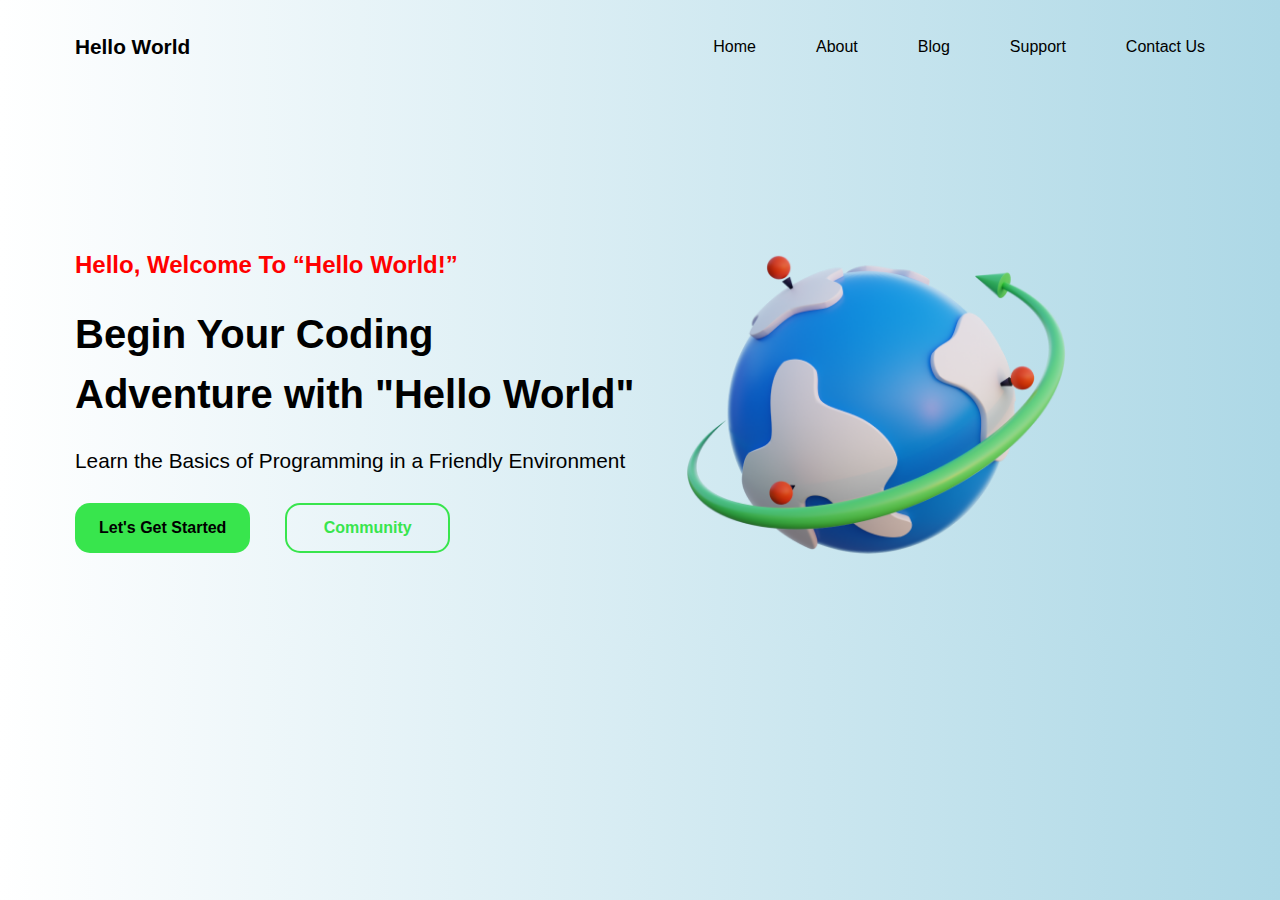
<file: index.html>
<!DOCTYPE html>
<html lang="pt-br">

<head>
    <meta charset="UTF-8">
    <meta name="viewport" content="width=device-width, initial-scale=1.0">
    <link rel="stylesheet" href="src/css/styles.css">
    <link rel="stylesheet" href="src/css/responsivo.css">
    <title>Landing page</title>
</head>

<body>
    <header>
        <div class="title">
            <h1>Hello World</h1>
        </div>
        <ul>
            <a href="#">
                <li>Home</li>
            </a>
            <a href="#">
                <li>About</li>
            </a>
            <a href="#">
                <li>Blog</li>
            </a>
            <a href="#">
                <li>Support</li>
            </a>
            <a href="#">
                <li>Contact Us</li>
            </a>
        </ul>
    </header>
    <main>
        <aside>
            <h2>Hello, Welcome To “Hello World!”</h2>
            <h3>Begin Your Coding</h3>
            <h3>Adventure with "Hello World"</h3>
            <p>Learn the Basics of Programming in a Friendly Environment</p>
            <div class="btn">
                <button class="comecar">Let's Get Started</button>
                <button class="comunidade">Community</button>
            </div>
        </aside>
        <article>
            <img class="imagem" src="src/images/Saly-44.png" alt="Planeta">
        </article>
    </main>
</body>

</html>
</file>
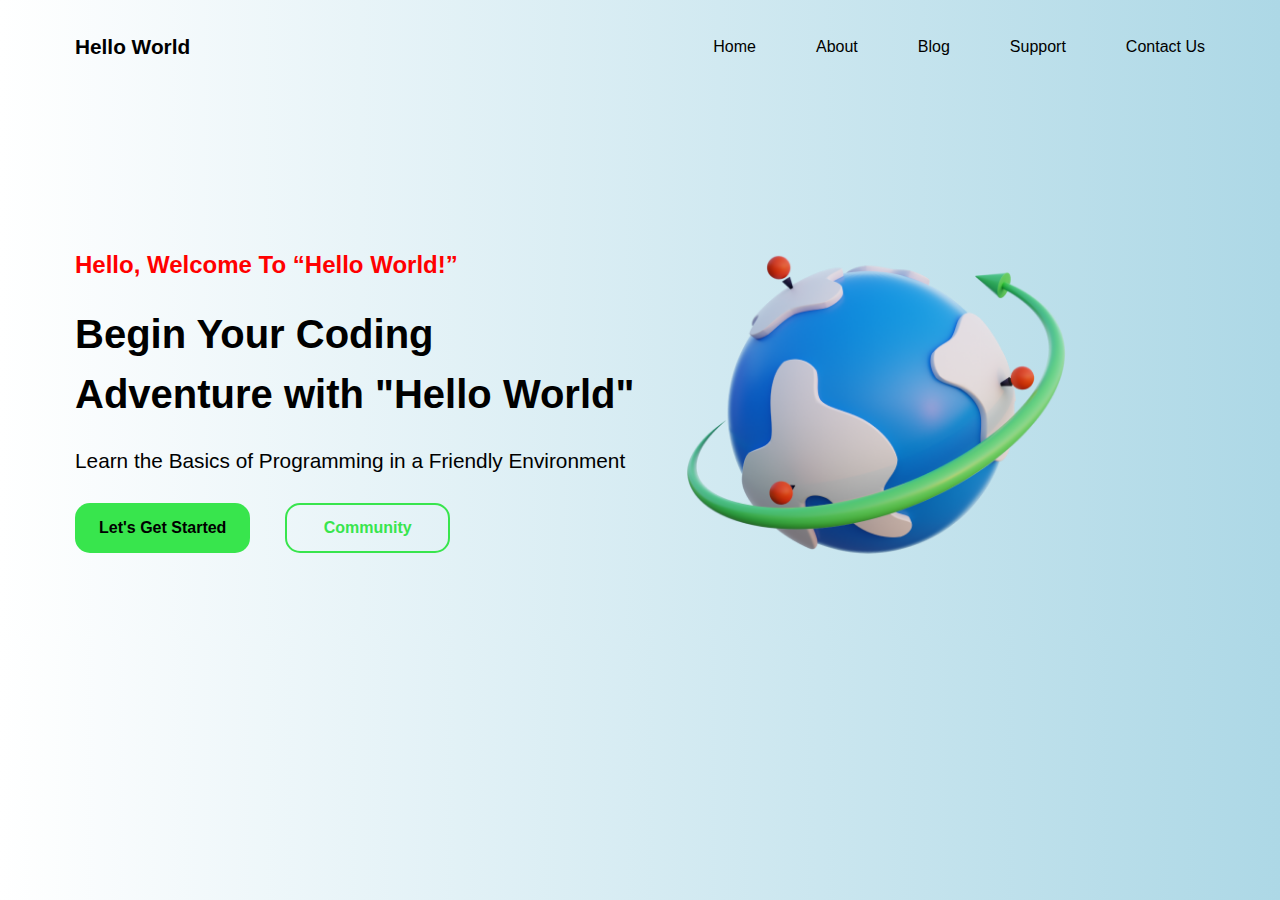
<file: landing-page 2/index.html>
<!DOCTYPE html>
<html lang="en">

<head>
    <meta charset="UTF-8">
    <meta name="viewport" content="width=device-width, initial-scale=1.0">
    <link rel="stylesheet" href="src/css/styles.css">
    <link rel="stylesheet" href="src/css/responsivo.css">
    <title>Document</title>
</head>

<body>
    <header>
        <div class="title">
            <h1>Hello World</h1>
        </div>
        <ul>
            <a href="#">
                <li>Home</li>
            </a>
            <a href="#">
                <li>About</li>
            </a>
            <a href="#">
                <li>Blog</li>
            </a>
            <a href="#">
                <li>Support</li>
            </a>
            <a href="#">
                <li>Contact Us</li>
            </a>
        </ul>
    </header>
    <main>
        <aside>
            <h2>Hello, Welcome To “Hello World!”</h2>
            <h3>Begin Your Coding</h3>
            <h3>Adventure with "Hello World"</h3>
            <p>Learn the Basics of Programming in a Friendly Environment</p>
            <div class="btn">
                <button class="comecar">Let's Get Started</button>
                <button class="comunidade">Community</button>
            </div>
        </aside>
        <article>
            <img class="imagem" src="src/images/Saly-44.png" alt="Planeta">
        </article>
    </main>
</body>

</html>
</file>
<file: src/css/styles.css>
* {
    margin: 0;
    padding: 0;
    box-sizing: border-box;
    list-style: none;
    border: none;
    text-decoration: none;
    font-family: 'Poppins', sans-serif;
}

body {
    background: linear-gradient(to right, white, lightblue);
    max-width: 1200px;
    padding: 35px;
    margin: 0 auto;
}

header {

    display: flex;
    align-items: center;
    justify-content: space-between;
}

ul {
    display: flex;
    gap: 60px;
}
a{
    color: #000;
}

main {
    margin-top: 12rem;
    display: flex;
    flex-direction: row;
}

h1 {
    font-size: 1.3rem;
}

h2 {
    color: red;
}

h3 {
    font-size: 2.5rem;
    font-weight: 800;
    margin-top: 50px;
    margin-bottom: 50px;
    line-height: 10px;
}

p {
    font-size: 1.3rem;

}

.comecar {
    margin-top: 30px;
    background: #38E54D;
    color: #000;
    padding: 1rem 1.5rem;
    border-radius: 15px;
    font-size: 1rem;
    font-weight: bolder;
}
.comecar:hover{
    cursor: pointer;
    background-color: transparent;
    color: #38E54D;
    transition: 1s all;

}

.comunidade {
    background-color: transparent;
    color: #38E54D;
    padding: 0.9rem 2.3rem;
    border: 2px solid #38E54D;
    border-radius: 15px;
    font-size: 1rem;
    font-weight: bolder;
    margin-left: 30px;
}
.comunidade:hover{
    cursor: pointer;
    background-color: #38E54D;
    color: #000;
    transition: 1s all;
}

img {
    width: 90%;
    margin-left: 30px;
    margin-top: -3rem;

}
</file>
<file: src/css/responsivo.css>
@media screen and (max-width: 1188px) {
h3{
    line-height: 40px;
    width: 80%;
}
@media only screen and (max-width: 768px) {

     .imagem{
        background-color: red;
        display: none;
     }
     ul{
        font-size: 1.2rem;
        gap: 25px;
        padding: 30px 0;
        align-items: center;
     }
     header{
        display: flex;
                    flex-direction: column;
                    align-items: center;
     }
     h2{
        display: flex;
        align-items: center;
        justify-content: center;
        
     }
     h3{
        display: flex;
        flex-direction: column;
        align-items: center;
        justify-content: center;
        text-align: center;
        margin-left: 70px;
        
     }
     p{
        display: flex;
        flex-direction: column;
        align-items: center;
        justify-content: center;
        text-align: center;
        margin-left: 20px;
        font-size: 1.2rem;
     }
     main{
                    flex-direction: column;
                    align-items: center;
                    margin: 0 auto;
     }
     .btn{
        display: flex;
        flex-direction: column;
        align-items: center;
        
     }
     .comunidade{
        margin: 0 auto;
        margin-top: 30px;
        width: 80%;
         }
         .comecar{
            width: 80%;
         }
    }
}
</file>
<file: landing-page 2/src/css/styles.css>
* {
    margin: 0;
    padding: 0;
    box-sizing: border-box;
    list-style: none;
    border: none;
    text-decoration: none;
    font-family: 'Poppins', sans-serif;
}

body {
    background: linear-gradient(to right, white, lightblue);
    max-width: 1200px;
    padding: 35px;
    margin: 0 auto;
}

header {

    display: flex;
    align-items: center;
    justify-content: space-between;
}

ul {
    display: flex;
    gap: 60px;
}
a{
    color: #000;
}

main {
    margin-top: 12rem;
    display: flex;
    flex-direction: row;
}

h1 {
    font-size: 1.3rem;
}

h2 {
    color: red;
}

h3 {
    font-size: 2.5rem;
    font-weight: 800;
    margin-top: 50px;
    margin-bottom: 50px;
    line-height: 10px;
}

p {
    font-size: 1.3rem;

}

.comecar {
    margin-top: 30px;
    background: #38E54D;
    color: #000;
    padding: 1rem 1.5rem;
    border-radius: 15px;
    font-size: 1rem;
    font-weight: bolder;
}
.comecar:hover{
    cursor: pointer;
    background-color: transparent;
    color: #38E54D;
    transition: 1s all;

}

.comunidade {
    background-color: transparent;
    color: #38E54D;
    padding: 0.9rem 2.3rem;
    border: 2px solid #38E54D;
    border-radius: 15px;
    font-size: 1rem;
    font-weight: bolder;
    margin-left: 30px;
}
.comunidade:hover{
    cursor: pointer;
    background-color: #38E54D;
    color: #000;
    transition: 1s all;
}

img {
    width: 90%;
    margin-left: 30px;
    margin-top: -3rem;

}
</file>
<file: landing-page 2/src/css/responsivo.css>
@media screen and (max-width: 1188px) {
h3{
    line-height: 40px;
    width: 80%;
}
@media only screen and (max-width: 768px) {

     .imagem{
        background-color: red;
        display: none;
     }
     ul{
        font-size: 1.2rem;
        gap: 25px;
        padding: 30px 0;
        align-items: center;
     }
     header{
        display: flex;
                    flex-direction: column;
                    align-items: center;
     }
     h2{
        display: flex;
        align-items: center;
        justify-content: center;
        
     }
     h3{
        display: flex;
        flex-direction: column;
        align-items: center;
        justify-content: center;
        text-align: center;
        margin-left: 70px;
        
     }
     p{
        display: flex;
        flex-direction: column;
        align-items: center;
        justify-content: center;
        text-align: center;
        margin-left: 20px;
        font-size: 1.2rem;
     }
     main{
                    flex-direction: column;
                    align-items: center;
                    margin: 0 auto;
     }
     .btn{
        display: flex;
        flex-direction: column;
        align-items: center;
        
     }
     .comunidade{
        margin: 0 auto;
        margin-top: 30px;
        width: 80%;
         }
         .comecar{
            width: 80%;
         }
    }
}
</file>
